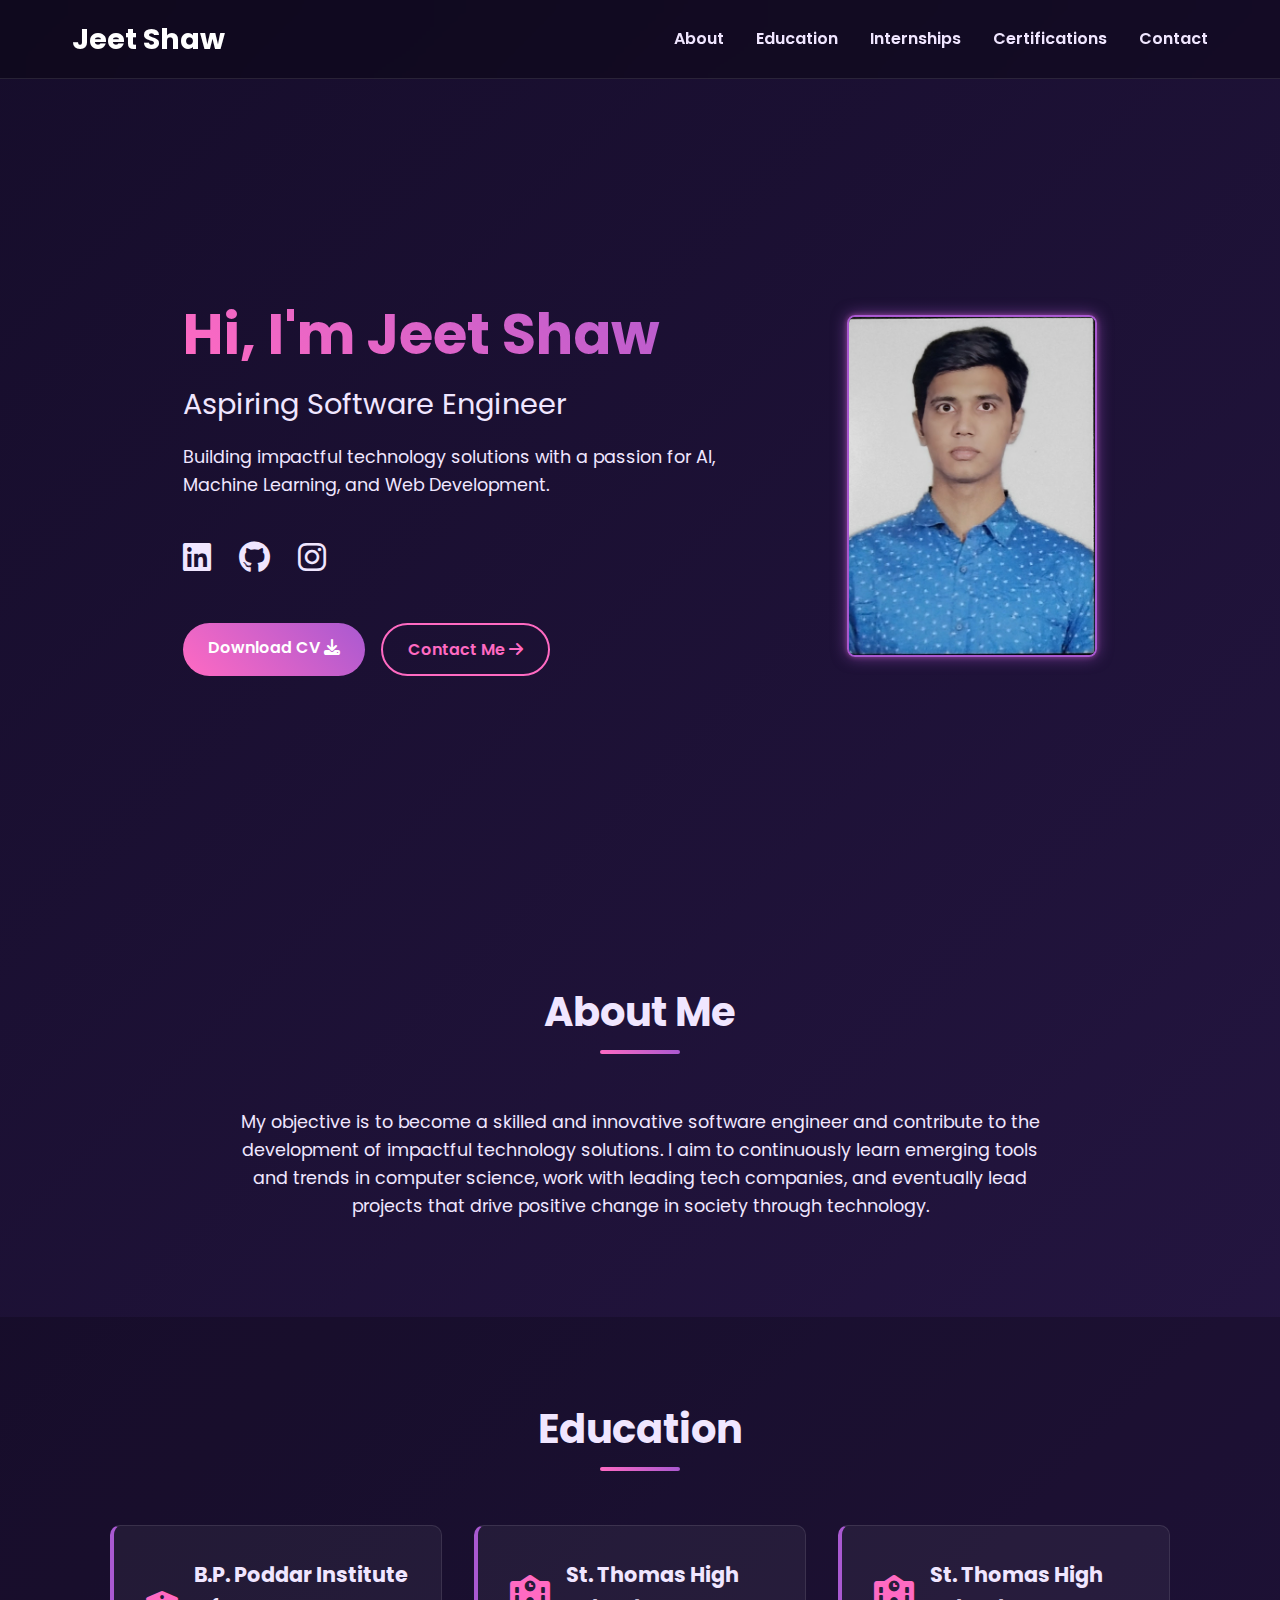
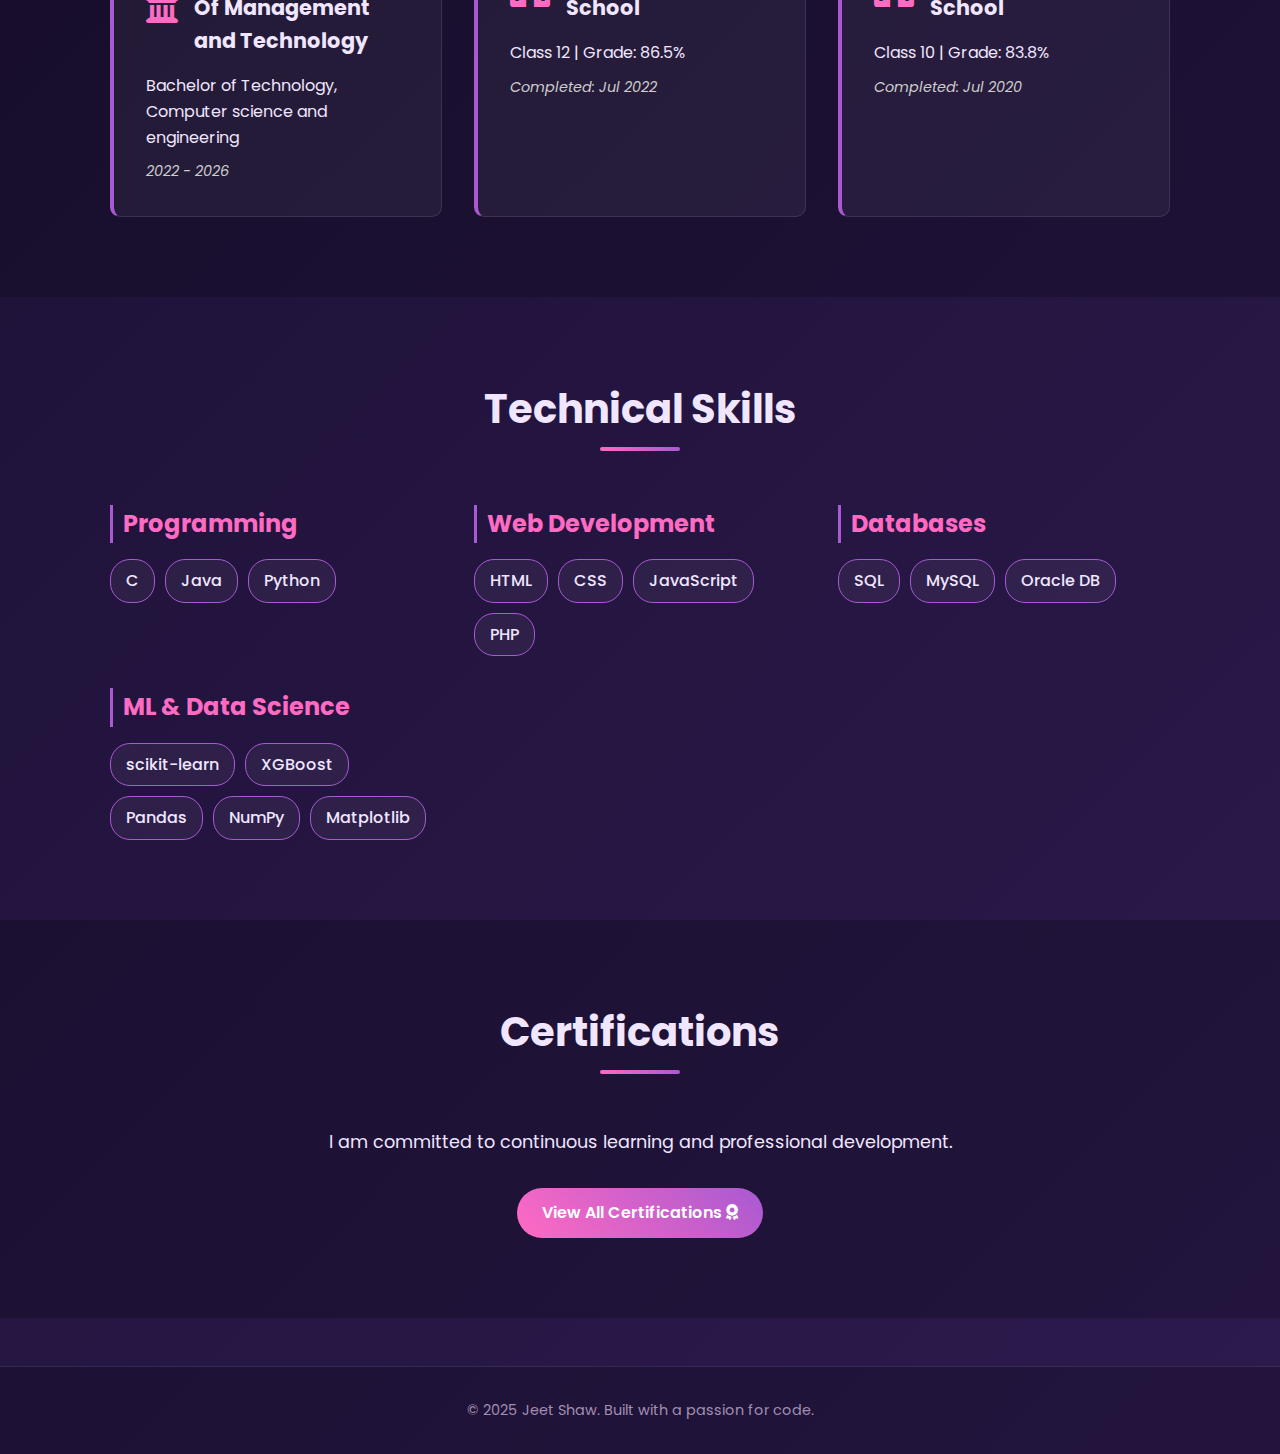
<file: index.html>
<!DOCTYPE html>
<html lang="en">
<head>
    <meta charset="UTF-8">
    <meta name="viewport" content="width=device-width, initial-scale=1.0">
    <title>Jeet Shaw - Portfolio</title>
    <link rel="stylesheet" href="style.css">
    <link rel="stylesheet" href="https://cdnjs.cloudflare.com/ajax/libs/font-awesome/6.5.1/css/all.min.css"/>
</head>
<body>
    <nav>
        <div class="nav-container">
            <div class="logo">Jeet Shaw</div>
            <ul class="nav-links">
                <li><a href="index.html">About</a></li>
                <li><a href="index.html#education">Education</a></li>
                <li><a href="internships.html">Internships</a></li>
                <li><a href="certifications.html">Certifications</a></li>
                <li><a href="contact.html">Contact</a></li>
            </ul>
        </div>
    </nav>

    <header class="main-header">
        <div class="header-content">
            <div class="text-content">
                <h1>Hi, I'm Jeet Shaw</h1>
                <h2>Aspiring Software Engineer</h2>
                <p>Building impactful technology solutions with a passion for AI, Machine Learning, and Web Development.</p>
                <div class="social-links">
                    <a href="https://www.linkedin.com/in/jeet-shaw-34544131b" target="_blank"><i class="fab fa-linkedin"></i></a>
                    <a href="https://github.com/jeetshaw04" target="_blank"><i class="fab fa-github"></i></a>
                    <a href="https://www.instagram.com/jeetshaw04" target="_blank"><i class="fab fa-instagram"></i></a>
                </div>
                <div class="header-buttons">
                    <a href="resume.pdf" class="btn" download>Download CV <i class="fas fa-download"></i></a>
                    <a href="contact.html" class="btn btn-secondary">Contact Me <i class="fas fa-arrow-right"></i></a>
                </div>
            </div>
            <div class="image-content">
                <img src="images/profile-pic.jpg" alt="Jeet Shaw" class="profile-pic">
            </div>
        </div>
    </header>

    <main>
        <section id="about-me" class="content-section">
            <div class="container">
                <h2>About Me</h2>
                <div class="about-content">
                    <p>My objective is to become a skilled and innovative software engineer and contribute to the development of impactful technology solutions. I aim to continuously learn emerging tools and trends in computer science, work with leading tech companies, and eventually lead projects that drive positive change in society through technology.</p>
                </div>
            </div>
        </section>

        <section id="education" class="content-section">
            <div class="container">
                <h2>Education</h2>
                <div class="education-grid">
                    <div class="education-item">
                        <div class="education-header">
                            <i class="fas fa-university"></i>
                            <h3>B.P. Poddar Institute Of Management and Technology</h3>
                        </div>
                        <p>Bachelor of Technology, Computer science and engineering</p>
                        <span>2022 - 2026</span>
                    </div>
                    <div class="education-item">
                        <div class="education-header">
                            <i class="fas fa-school"></i>
                            <h3>St. Thomas High School</h3>
                        </div>
                        <p>Class 12 | Grade: 86.5%</p>
                        <span>Completed: Jul 2022</span>
                    </div>
                    <div class="education-item">
                        <div class="education-header">
                            <i class="fas fa-school"></i>
                            <h3>St. Thomas High School</h3>
                        </div>
                        <p>Class 10 | Grade: 83.8%</p>
                        <span>Completed: Jul 2020</span>
                    </div>
                </div>
            </div>
        </section>

        <section id="skills" class="content-section">
            <div class="container">
                <h2>Technical Skills</h2>
                <div class="skills-grid">
                    <div class="skill-category">
                        <h3>Programming</h3>
                        <div class="tags">
                            <span>C</span><span>Java</span><span>Python</span>
                        </div>
                    </div>
                    <div class="skill-category">
                        <h3>Web Development</h3>
                        <div class="tags">
                           <span>HTML</span><span>CSS</span><span>JavaScript</span><span>PHP</span>
                        </div>
                    </div>
                    <div class="skill-category">
                        <h3>Databases</h3>
                        <div class="tags">
                            <span>SQL</span><span>MySQL</span><span>Oracle DB</span>
                        </div>
                    </div>
                    <div class="skill-category">
                        <h3>ML & Data Science</h3>
                        <div class="tags">
                            <span>scikit-learn</span><span>XGBoost</span><span>Pandas</span><span>NumPy</span><span>Matplotlib</span>
                        </div>
                    </div>
                </div>
            </div>
        </section>

        <section id="cta-certs" class="content-section cta-section">
            <div class="container">
                <h2>Certifications</h2>
                <p>I am committed to continuous learning and professional development.</p>
                <a href="certifications.html" class="btn">View All Certifications <i class="fas fa-award"></i></a>
            </div>
        </section>
    </main>
    <script src="script.js"></script>
        <footer>
        <p>© 2025 Jeet Shaw. Built with a passion for code.</p>
    </footer>
    
</body>
</html>
</file>
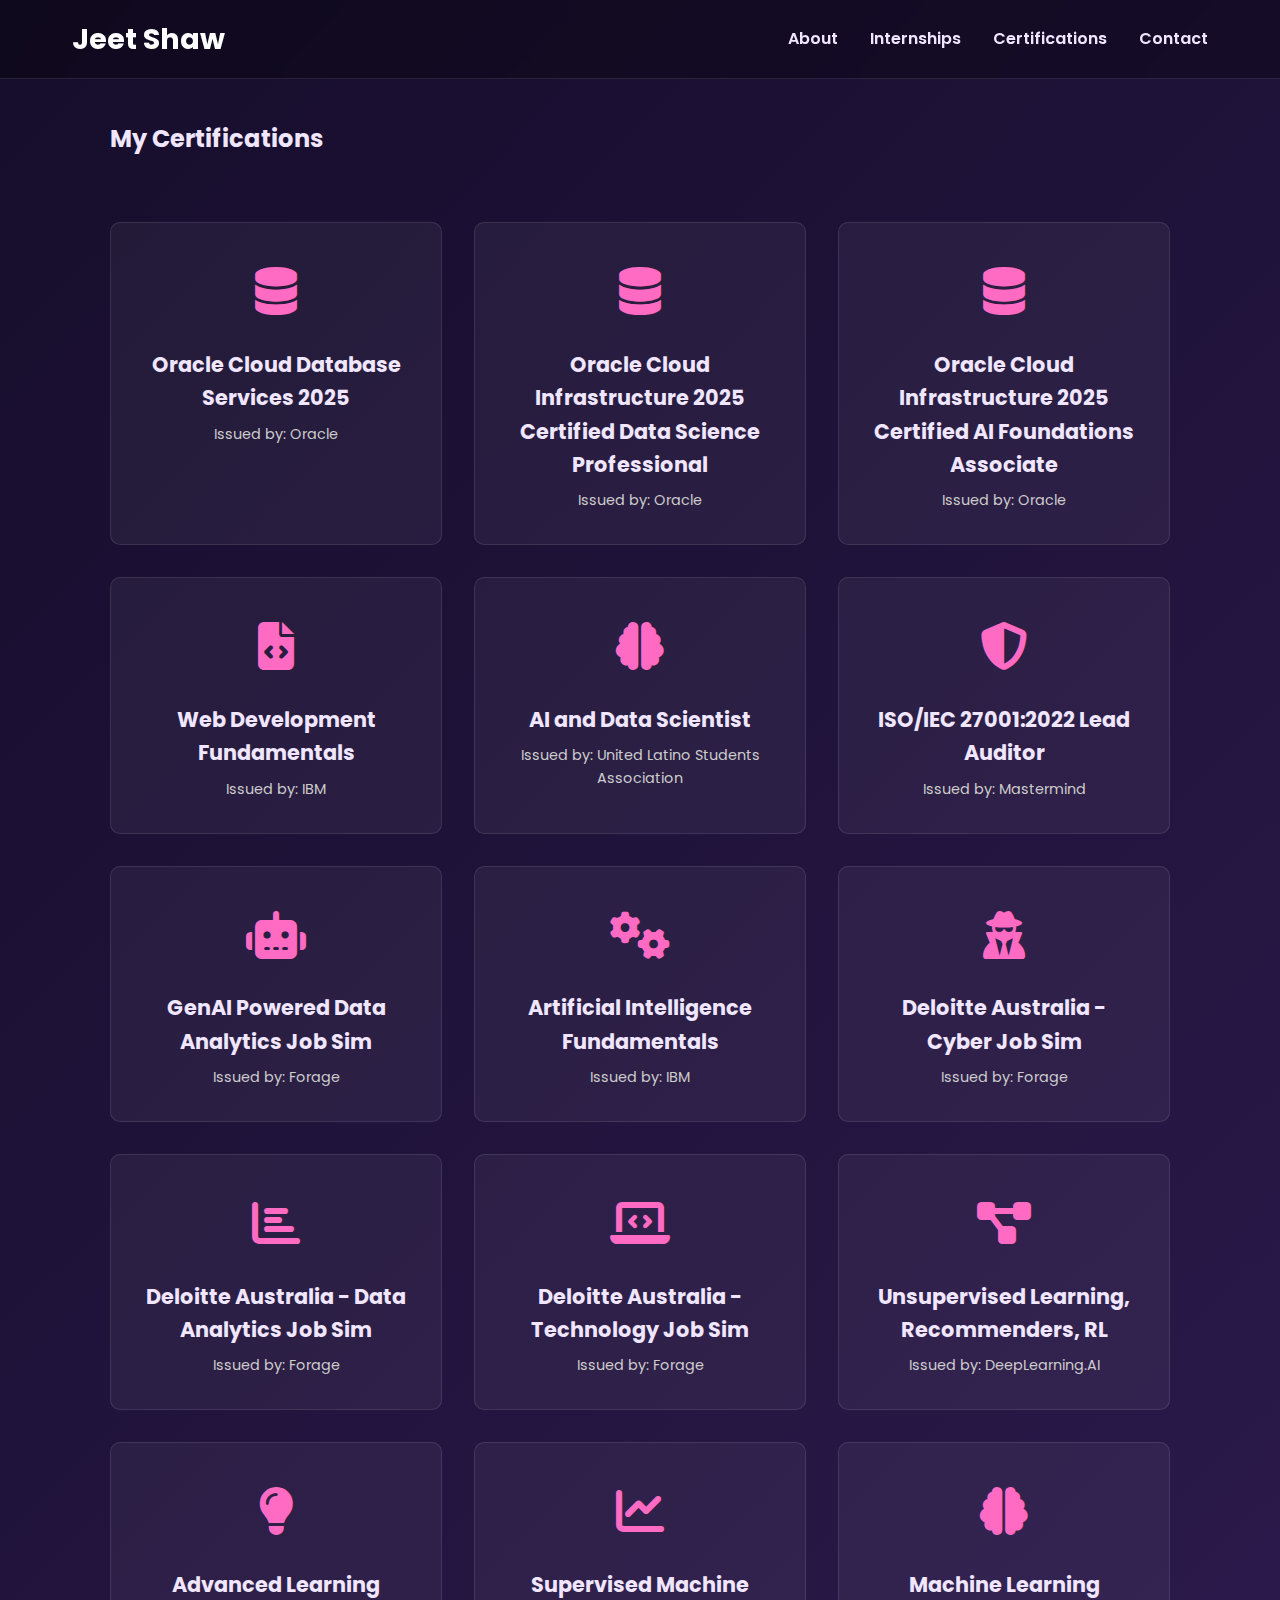
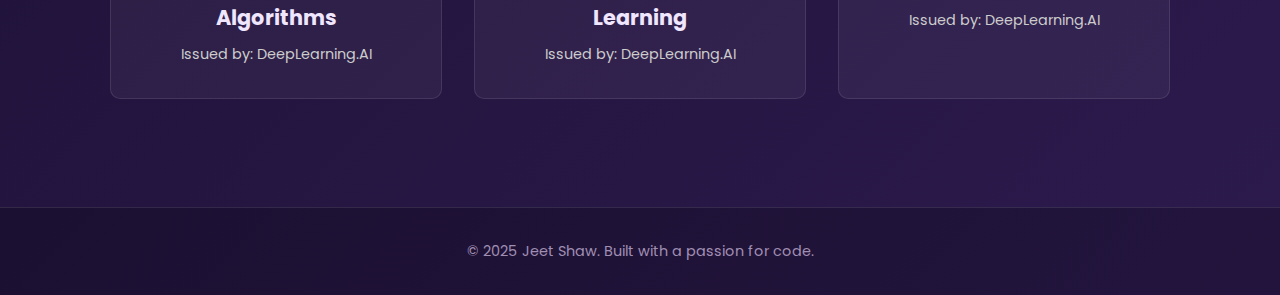
<file: certifications.html>
<!DOCTYPE html>
<html lang="en">
<head>
    <meta charset="UTF-8">
    <meta name="viewport" content="width=device-width, initial-scale=1.0">
    <title>Certifications - Jeet Shaw</title>
    <link rel="stylesheet" href="style.css">
    <link rel="stylesheet" href="https://cdnjs.cloudflare.com/ajax/libs/font-awesome/6.5.1/css/all.min.css"/>
</head>
<body>
    <nav>
        <div class="nav-container">
            <div class="logo">Jeet Shaw</div>
            <ul class="nav-links">
                <li><a href="index.html">About</a></li>
                <li><a href="internships.html">Internships</a></li>
                <li><a href="certifications.html">Certifications</a></li>
                <li><a href="contact.html">Contact</a></li>
            </ul>
        </div>
    </nav>

    <main class="page-header">
        <div class="container">
            <h2>My Certifications</h2>
            <div class="cert-grid">
                <div class="cert-card">
                    <div class="cert-icon"><i class="fas fa-database"></i></div>
                    <h3>Oracle Cloud Database Services 2025</h3>
                    <p>Issued by: Oracle</p>
                </div>
                <div class="cert-card">
                    <div class="cert-icon"><i class="fas fa-database"></i></div>
                    <h3>Oracle Cloud Infrastructure 2025 Certified Data Science Professional </h3>
                    <p>Issued by: Oracle</p>
                </div>
                <div class="cert-card">
                    <div class="cert-icon"><i class="fas fa-database"></i></div>
                    <h3>Oracle Cloud Infrastructure 2025 Certified AI Foundations Associate </h3>
                    <p>Issued by: Oracle</p>
                </div>
                <div class="cert-card">
                    <div class="cert-icon"><i class="fas fa-file-code"></i></div>
                    <h3>Web Development Fundamentals</h3>
                    <p>Issued by: IBM</p>
                </div>
                <div class="cert-card">
                    <div class="cert-icon"><i class="fas fa-brain"></i></div>
                    <h3>AI and Data Scientist</h3>
                    <p>Issued by: United Latino Students Association</p>
                </div>
                <div class="cert-card">
                    <div class="cert-icon"><i class="fas fa-shield-halved"></i></div>
                    <h3>ISO/IEC 27001:2022 Lead Auditor</h3>
                    <p>Issued by: Mastermind</p>
                </div>
                <div class="cert-card">
                    <div class="cert-icon"><i class="fas fa-robot"></i></div>
                    <h3>GenAI Powered Data Analytics Job Sim</h3>
                    <p>Issued by: Forage</p>
                </div>
                <div class="cert-card">
                    <div class="cert-icon"><i class="fas fa-cogs"></i></div>
                    <h3>Artificial Intelligence Fundamentals</h3>
                    <p>Issued by: IBM</p>
                </div>
                <div class="cert-card">
                    <div class="cert-icon"><i class="fas fa-user-secret"></i></div>
                    <h3>Deloitte Australia - Cyber Job Sim</h3>
                    <p>Issued by: Forage</p>
                </div>
                <div class="cert-card">
                    <div class="cert-icon"><i class="fas fa-chart-bar"></i></div>
                    <h3>Deloitte Australia - Data Analytics Job Sim</h3>
                    <p>Issued by: Forage</p>
                </div>
                <div class="cert-card">
                    <div class="cert-icon"><i class="fas fa-laptop-code"></i></div>
                    <h3>Deloitte Australia - Technology Job Sim</h3>
                    <p>Issued by: Forage</p>
                </div>
                <div class="cert-card">
                    <div class="cert-icon"><i class="fas fa-project-diagram"></i></div>
                    <h3>Unsupervised Learning, Recommenders, RL</h3>
                    <p>Issued by: DeepLearning.AI</p>
                </div>
                <div class="cert-card">
                    <div class="cert-icon"><i class="fas fa-lightbulb"></i></div>
                    <h3>Advanced Learning Algorithms</h3>
                    <p>Issued by: DeepLearning.AI</p>
                </div>
                <div class="cert-card">
                    <div class="cert-icon"><i class="fas fa-chart-line"></i></div>
                    <h3>Supervised Machine Learning</h3>
                    <p>Issued by: DeepLearning.AI</p>
                </div>
                <div class="cert-card">
                    <div class="cert-icon"><i class="fas fa-brain"></i></div>
                    <h3>Machine Learning</h3>
                    <p>Issued by: DeepLearning.AI</p>
                </div>
                 </div>
        </div>
    </main>
        <footer>
        <p>© 2025 Jeet Shaw. Built with a passion for code.</p>
    </footer>
    
</body>
</html>
</file>
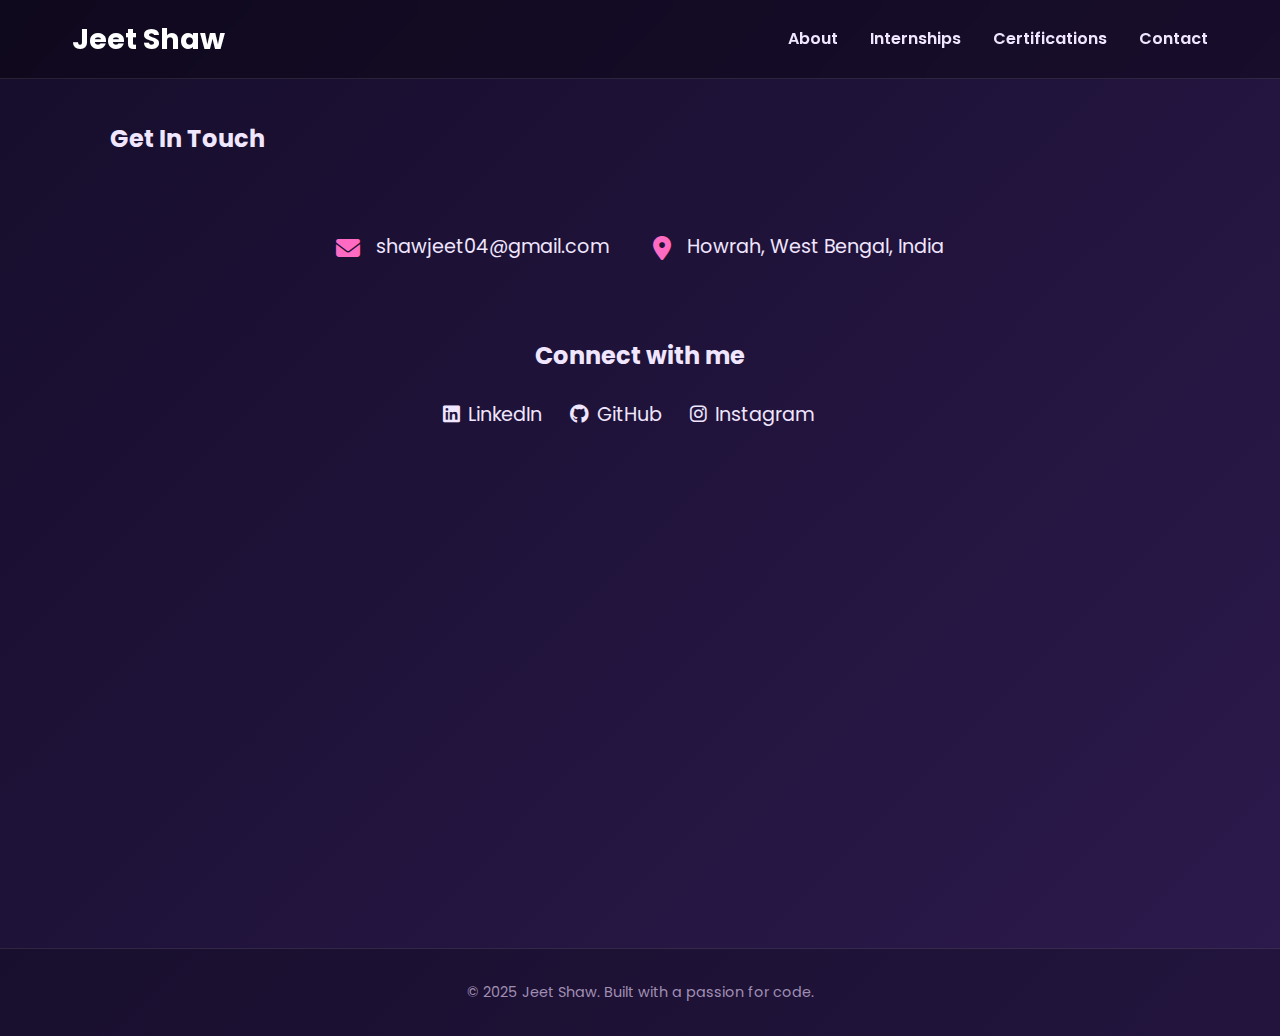
<file: contact.html>
<!DOCTYPE html>
<html lang="en">
<head>
    <meta charset="UTF-8">
    <meta name="viewport" content="width=device-width, initial-scale=1.0">
    <title>Contact - Jeet Shaw</title>
    <link rel="stylesheet" href="style.css">
    <link rel="stylesheet" href="https://cdnjs.cloudflare.com/ajax/libs/font-awesome/6.5.1/css/all.min.css"/>
</head>
<body>
    <nav>
        <div class="nav-container">
            <div class="logo">Jeet Shaw</div>
            <ul class="nav-links">
                <li><a href="index.html">About</a></li>
                <li><a href="internships.html">Internships</a></li>
                <li><a href="certifications.html">Certifications</a></li>
                <li><a href="contact.html">Contact</a></li>
            </ul>
        </div>
    </nav>

    <main class="page-header">
        <div class="container">
            <h2>Get In Touch</h2>
            <div class="contact-info">
                <a href="mailto:shawjeet04@gmail.com" class="contact-item-link">
                    <div class="contact-item">
                        <i class="fas fa-envelope"></i>
                        <p>shawjeet04@gmail.com</p>
                    </div>
                </a>
                <div class="contact-item">
                    <i class="fas fa-map-marker-alt"></i>
                    <p>Howrah, West Bengal, India</p>
                </div>
            </div>
            <div class="contact-socials">
                <h3>Connect with me</h3>
                <div class="social-links">
                    <a href="https://www.linkedin.com/in/jeet-shaw-34544131b" target="_blank"><i class="fab fa-linkedin"></i> LinkedIn</a>
                    <a href="https://github.com/jeetshaw04" target="_blank"><i class="fab fa-github"></i> GitHub</a>
                    <a href="https://www.instagram.com/jeetshaw04" target="_blank"><i class="fab fa-instagram"></i> Instagram</a>
                </div>
            </div>
        </div>
    </main>
        <footer>
        <p>© 2025 Jeet Shaw. Built with a passion for code.</p>
    </footer>
    
</body>
</html>
</file>
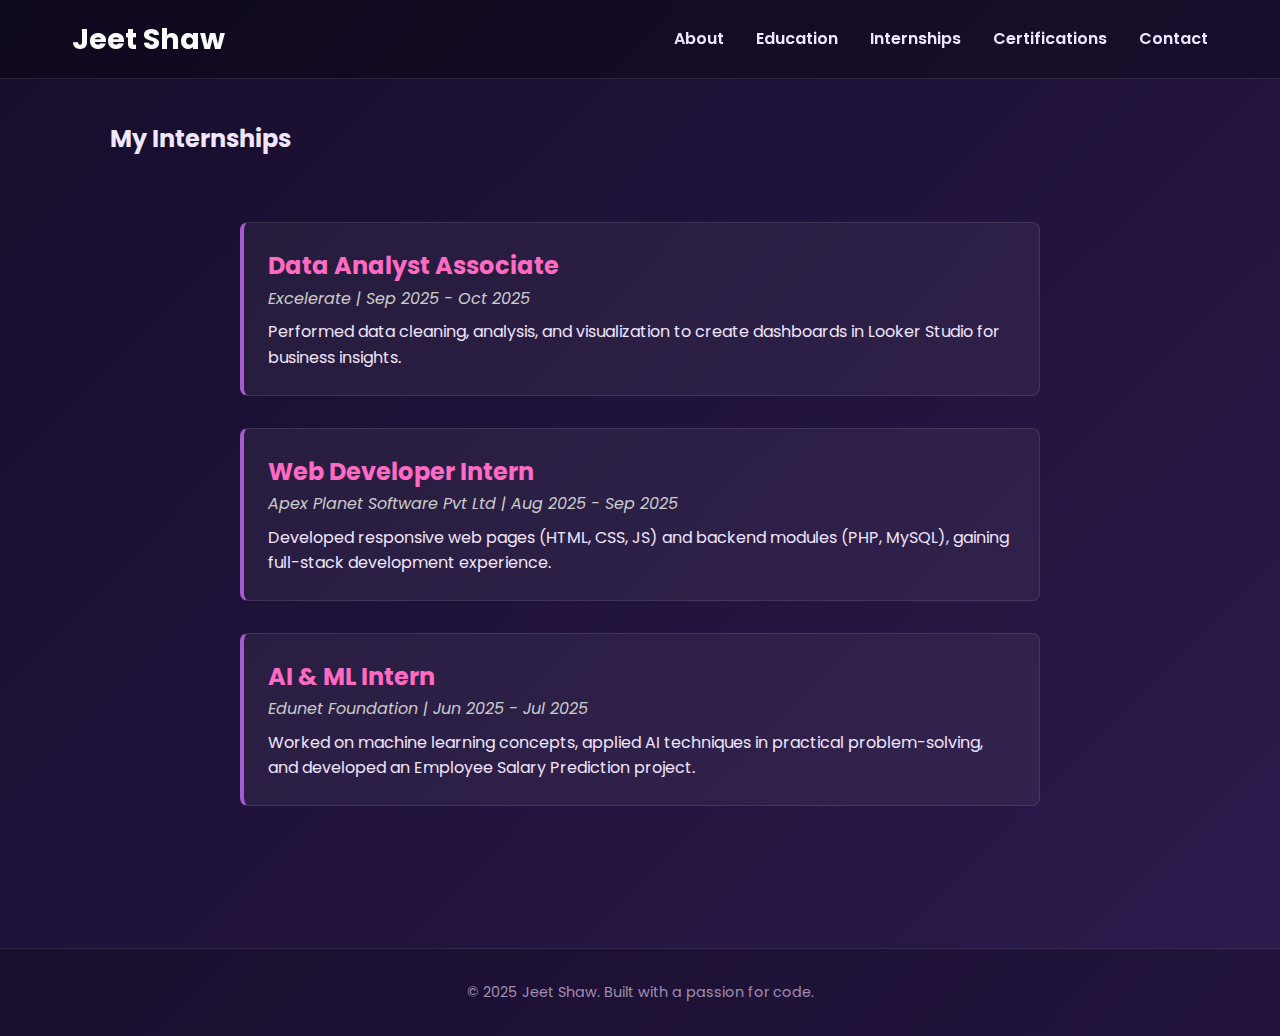
<file: internships.html>
<!DOCTYPE html>
<html lang="en">
<head>
    <meta charset="UTF-8">
    <meta name="viewport" content="width=device-width, initial-scale=1.0">
    <title>Internships - Jeet Shaw</title>
    <link rel="stylesheet" href="style.css">
</head>
<body>
    <nav>
        <div class="nav-container">
            <div class="logo">Jeet Shaw</div>
            <ul class="nav-links">
                <li><a href="index.html">About</a></li>
                <li><a href="index.html#education">Education</a></li>
                <li><a href="internships.html">Internships</a></li>
                <li><a href="certifications.html">Certifications</a></li>
                <li><a href="contact.html">Contact</a></li>
            </ul>
        </div>
    </nav>

    <main class="page-header">
        <div class="container">
            <h2>My Internships</h2>
            <div class="timeline">
                <div class="timeline-item">
                    <h3>Data Analyst Associate</h3>
                    <p class="company">Excelerate | Sep 2025 - Oct 2025</p>
                    <p class="description">Performed data cleaning, analysis, and visualization to create dashboards in Looker Studio for business insights.</p>
                </div>
             
                 <div class="timeline-item">
                    <h3>Web Developer Intern</h3>
                    <p class="company">Apex Planet Software Pvt Ltd | Aug 2025 - Sep 2025</p>
                    <p class="description">Developed responsive web pages (HTML, CSS, JS) and backend modules (PHP, MySQL), gaining full-stack development experience.</p>
                </div>
                <div class="timeline-item">
                    <h3>AI & ML Intern </h3>
                    <p class="company">Edunet Foundation | Jun 2025 - Jul 2025</p>
                    <p class="description">Worked on machine learning concepts, applied AI techniques in practical problem-solving, and developed an Employee Salary Prediction project.</p>
                </div>
            </div>
        </div>
    </main>
        <footer>
        <p>© 2025 Jeet Shaw. Built with a passion for code.</p>
    </footer>
    
</body>
</html>
</file>
<file: style.css>
@import url('https://fonts.googleapis.com/css2?family=Poppins:wght@300;400;600;700&display=swap');

:root {
    --primary-color: #ff6ac2; /* Pinkish accent */
    --secondary-color: #a959d1; /* Purple accent */
    --background-color: #1a102f; /* Dark purple background */
    --text-color: #f0e6ff;
    --card-bg-color: rgba(255, 255, 255, 0.05);
}

* {
    margin: 0;
    padding: 0;
    box-sizing: border-box;
}

html {
    scroll-behavior: smooth;
}

body {
    font-family: 'Poppins', sans-serif;
    background-color: var(--background-color);
    background: linear-gradient(135deg, #160d2b, #2c1a4d);
    color: var(--text-color);
    line-height: 1.6;
}

.container {
    max-width: 1100px;
    margin: auto;
    padding: 0 20px;
}

/* --- Navigation Bar --- */
nav {
    background: rgba(0, 0, 0, 0.3);
    backdrop-filter: blur(10px);
    border-bottom: 1px solid rgba(255, 255, 255, 0.1);
    padding: 1rem 0;
    position: fixed;
    width: 100%;
    top: 0;
    z-index: 1000;
}

.nav-container {
    display: flex;
    justify-content: space-between;
    align-items: center;
    max-width: 1200px;
    margin: auto;
    padding: 0 2rem;
}

.logo {
    font-size: 1.8rem;
    font-weight: 700;
    color: #fff;
}

.nav-links {
    list-style: none;
    display: flex;
}

.nav-links li {
    margin-left: 2rem;
}

.nav-links a {
    color: var(--text-color);
    text-decoration: none;
    font-weight: 600;
    transition: color 0.3s ease;
    padding-bottom: 5px;
    border-bottom: 2px solid transparent;
}

.nav-links a:hover {
    color: var(--primary-color);
    border-bottom-color: var(--primary-color);
}

/* --- Main Header (Index Page) --- */
.main-header {
    min-height: 100vh;
    display: flex;
    align-items: center;
    justify-content: center;
    padding-top: 80px;
}

.header-content {
    display: flex;
    align-items: center;
    justify-content: space-between;
    gap: 4rem;
    flex-wrap: wrap-reverse;
    max-width: 1200px;
    padding: 2rem;
}

.text-content {
    flex: 1.5;
    max-width: 600px;
}

.text-content h1 {
    font-size: 3.5rem;
    line-height: 1.1;
    margin-bottom: 1rem;
    background: -webkit-linear-gradient(45deg, var(--primary-color), var(--secondary-color));
    -webkit-background-clip: text;
    -webkit-text-fill-color: transparent;
}

.text-content h2 {
    font-size: 1.8rem;
    margin-bottom: 1rem;
    color: var(--text-color);
    font-weight: 400;
}

.text-content p {
    font-size: 1.1rem;
    margin-bottom: 2rem;
}

/* --- UPDATED IMAGE STYLES (MATCHES IMAGE 2 SIZE, THINNER STYLISH FRAME) --- */
.image-content {
    flex: 1;
    text-align: center;
    min-width: 150px; /* Adjust as needed for responsiveness */
    max-width: 250px; /* Matches the width of image 2 */
}

.profile-pic {
    width: 100%;
    height: auto; /* Maintain aspect ratio */
    border-radius: 8px; /* Slightly rounded corners */
    border: 2px solid var(--secondary-color); /* Thinner border */
    box-shadow: 0 0 15px rgba(169, 89, 209, 0.6), 0 0 5px rgba(255, 106, 194, 0.4); /* Subtle gradient shadow */
}


/* --- Social Links & Buttons --- */
.social-links {
    margin-bottom: 2.5rem;
}

.social-links a {
    color: var(--text-color);
    font-size: 2rem;
    margin-right: 1.5rem;
    transition: all 0.3s ease;
}

.social-links a:hover {
    color: var(--primary-color);
    transform: scale(1.2);
}

.header-buttons {
    display: flex;
    gap: 1rem;
}

.btn {
    display: inline-block;
    background: linear-gradient(45deg, var(--primary-color), var(--secondary-color));
    color: #fff;
    padding: 12px 25px;
    border-radius: 50px;
    text-decoration: none;
    font-weight: 600;
    transition: transform 0.3s ease, box-shadow 0.3s ease;
}

.btn:hover {
    transform: translateY(-3px);
    box-shadow: 0 10px 20px rgba(0,0,0,0.2);
}

.btn-secondary {
    background: transparent;
    border: 2px solid var(--primary-color);
    color: var(--primary-color);
}
.btn-secondary:hover {
    background: var(--primary-color);
    color: #fff;
}

/* --- Content Sections on Main Page --- */
.content-section {
    padding: 5rem 0;
}
.content-section:nth-child(even) {
    background: rgba(0,0,0,0.2);
}

.content-section h2 {
    text-align: center;
    font-size: 2.5rem;
    margin-bottom: 4rem;
    position: relative;
}

.content-section h2::after {
    content: '';
    position: absolute;
    bottom: -10px;
    left: 50%;
    transform: translateX(-50%);
    width: 80px;
    height: 4px;
    background: linear-gradient(45deg, var(--primary-color), var(--secondary-color));
    border-radius: 2px;
}

.about-content p {
    text-align: center;
    max-width: 800px;
    margin: 0 auto 1rem auto;
    font-size: 1.1rem;
}

/* --- Education Section Styles --- */
.education-grid {
    display: grid;
    grid-template-columns: repeat(auto-fit, minmax(300px, 1fr));
    gap: 2rem;
}
.education-item {
    background: var(--card-bg-color);
    border: 1px solid rgba(255, 255, 255, 0.1);
    padding: 2rem;
    border-radius: 10px;
    border-left: 4px solid var(--secondary-color);
}
.education-header {
    display: flex;
    align-items: center;
    gap: 1rem;
    margin-bottom: 1rem;
}
.education-header i {
    font-size: 2rem;
    color: var(--primary-color);
}
.education-item h3 {
    font-size: 1.3rem;
    color: var(--text-color);
}
.education-item p {
    font-size: 1rem;
    margin-bottom: 0.5rem;
}
.education-item span {
    font-size: 0.9rem;
    color: #ccc;
    font-style: italic;
}

/* --- Skills Section --- */
.skills-grid {
    display: grid;
    grid-template-columns: repeat(auto-fit, minmax(250px, 1fr));
    gap: 2rem;
}
.skill-category h3 {
    font-size: 1.5rem;
    color: var(--primary-color);
    margin-bottom: 1rem;
    border-left: 3px solid var(--secondary-color);
    padding-left: 10px;
}
.tags {
    display: flex;
    flex-wrap: wrap;
    gap: 10px;
}
.tags span {
    background-color: var(--card-bg-color);
    padding: 8px 15px;
    border-radius: 20px;
    border: 1px solid var(--secondary-color);
    font-weight: 500;
    transition: all 0.3s ease;
}
.tags span:hover {
    background-color: var(--secondary-color);
    color: #fff;
    cursor: default;
}

/* --- CTA Section for Certifications --- */
.cta-section {
    text-align: center;
}
.cta-section p {
    font-size: 1.1rem;
    margin-bottom: 2rem;
}

/* --- Generic Page Header for other pages --- */
.page-header {
    padding-top: 120px;
    padding-bottom: 60px;
    min-height: 100vh;
}
.page-header h2 {
    margin-bottom: 4rem;
}

/* --- Internships Page (Timeline) --- */
.timeline {
    position: relative;
    max-width: 800px;
    margin: 0 auto;
}
.timeline-item {
    background: var(--card-bg-color);
    border: 1px solid rgba(255, 255, 255, 0.1);
    border-left: 4px solid var(--secondary-color);
    padding: 1.5rem;
    margin-bottom: 2rem;
    border-radius: 8px;
}
.timeline-item h3 {
    color: var(--primary-color);
    font-size: 1.5rem;
}
.timeline-item .company {
    font-style: italic;
    color: #ccc;
    margin-bottom: 0.5rem;
}
.timeline-item .description {
    font-size: 1rem;
}

/* --- Certifications Page --- */
.cert-grid {
    display: grid;
    grid-template-columns: repeat(auto-fit, minmax(300px, 1fr));
    gap: 2rem;
}
.cert-card {
    background: var(--card-bg-color);
    border: 1px solid rgba(255, 255, 255, 0.1);
    border-radius: 10px;
    padding: 2rem;
    text-align: center;
    transition: transform 0.3s ease, box-shadow 0.3s ease;
}
.cert-card:hover {
    transform: translateY(-10px);
    box-shadow: 0 15px 30px rgba(0,0,0,0.3);
    border-color: var(--primary-color);
}
.cert-icon {
    font-size: 3rem;
    margin-bottom: 1rem;
    color: var(--primary-color);
}
.cert-card h3 {
    font-size: 1.3rem;
    margin-bottom: 0.5rem;
}
.cert-card p {
    font-size: 0.9rem;
    color: #ccc;
}

/* --- Contact Page --- */
.contact-info {
    text-align: center;
    margin-bottom: 3rem;
}
.contact-item {
    display: inline-flex;
    align-items: center;
    justify-content: center;
    gap: 1rem;
    font-size: 1.2rem;
    margin-bottom: 1rem;
    padding: 10px 20px;
}
.contact-item-link {
    text-decoration: none;
    color: var(--text-color);
    transition: all 0.3s ease;
}
.contact-item-link:hover .contact-item {
    background: var(--card-bg-color);
    border-radius: 50px;
}
.contact-item i {
    font-size: 1.5rem;
    color: var(--primary-color);
}
.contact-socials {
    text-align: center;
}
.contact-socials h3 {
    font-size: 1.5rem;
    margin-bottom: 1.5rem;
}
.contact-socials .social-links a {
    display: inline-flex;
    align-items: center;
    gap: 0.5rem;
    text-decoration: none;
    font-size: 1.2rem;
}
/* --- Footer --- */
footer {
    text-align: center;
    padding: 2rem 0;
    margin-top: 3rem;
    background-color: rgba(0, 0, 0, 0.2);
    border-top: 1px solid rgba(255, 255, 255, 0.1);
}

footer p {
    color: #a08fb3; /* Muted text color */
    font-size: 0.9rem;
}
</file>
